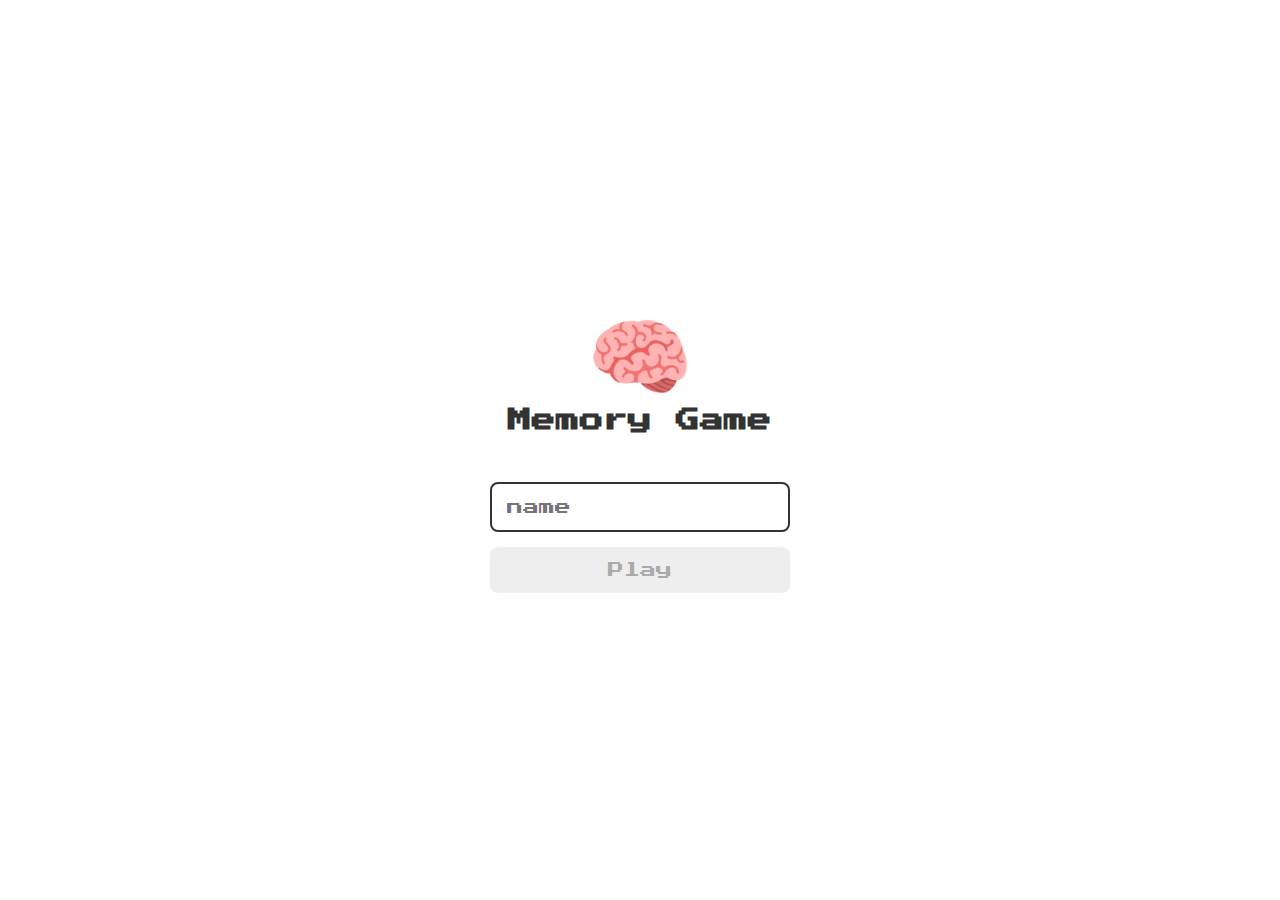
<file: pages/index.html>
<!DOCTYPE html>
<html lang="pt-br">
<head>
    <meta charset="UTF-8">
    <meta name="viewport" content="width=device-width, initial-scale=1.0">

    <link rel="stylesheet" href="../css/reset.css">
    <link rel="stylesheet" href="../css/login.css">

    <script defer src="../js/login.js"></script>
    

    <title>Memory Game | login</title>

   
</head>
<body>

    <form class="login__form">
        <div class="login__header">
            <img src="../imagens/brain.png" alt="brain icon">
            <h1>Memory Game</h1>
        </div>

        <input type="text" placeholder="name" class="login__input">
        <button type="submit" class="login__button" disabled>Play</button>
    </form>
    
</body>
</html>
</file>
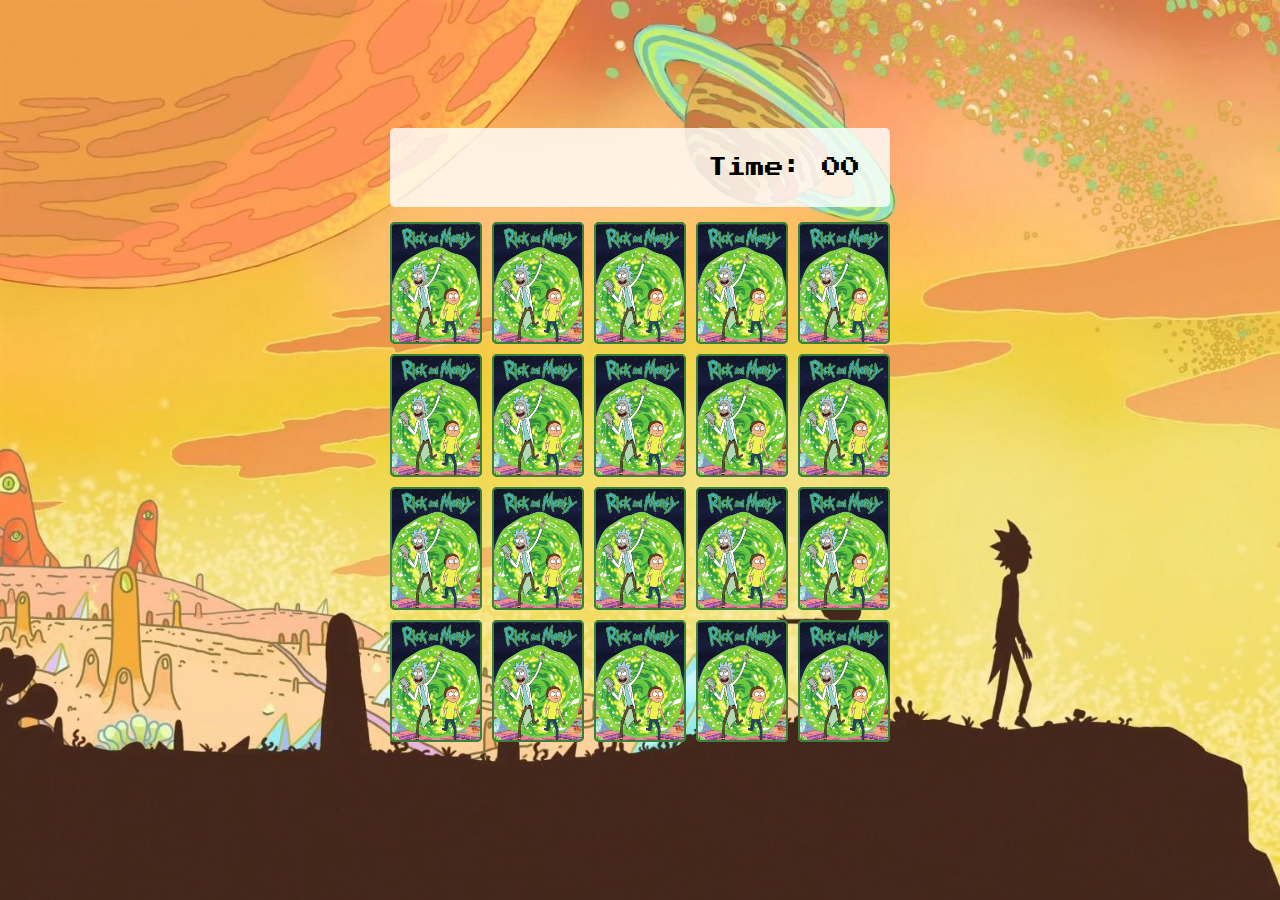
<file: pages/game.html>
<!DOCTYPE html>
<html lang="pt-br">
<head>
    <meta charset="UTF-8">
    <meta http-equiv="X-UA-Compatible" content="IE=edge">
    <meta name="viewport" content="width=device-width, initial-scale=1.0">

    <link rel="stylesheet" href="../css/reset.css">
    <link rel="stylesheet" href="../css/game.css">

    <script defer src="../js/game.js"></script>

    <title>Game</title>
</head>
<body>
    <main>
        <header>
            <span class="player"></span><span>Time: 
            <span class="time">00</span></span>
        </header>

        <div class="grid"> </div>
    </main>
</body>
</html>
</file>
<file: css/login.css>
@charset "UTF-8";

.login__form{
    display: flex;
    flex-direction: column;
    align-items: center;
    height: 100vh;
    justify-content: center;
}

.login__header{
    align-items: center;
    display: flex;
    flex-direction: column;
    justify-content: center;
    margin-bottom: 50px;
}

.login__header img{
    width: 100px;
}

.login__header h1{
    color: #333;
    font-size: 1.5em;  
}

.login__input {
    border: 2px solid #333;
    border-radius: 8px;
    color: #333;
    font-size: 1em;
    margin-bottom: 15px;
    max-width: 300px;
    outline: none;
    padding: 15px;
    width: 100%;
}

.login__button{
    background-color: #ee665c;
    border-radius: 8px;
    padding: 15px;
    color: #fff;
    cursor: pointer;
    font-size: 1em;
    max-width: 300px;
    padding: 15px;
    width: 100%;
}

.login__button:disabled{
    background-color: #eee;
    color: #aaa;
    cursor: auto;
}
</file>
<file: css/game.css>
main{
    display: flex;
    flex-direction: column;
    width: 100%;
    background-image: url(../imagens/bg.jpg);
    background-size: cover;
    background-color: bisque;
    min-height: 100vh;
    align-items: center;
    justify-content: center;
    padding: 20px 20px 50px;
}


header{
    display: flex;
    align-items: center;
    justify-content: space-between;
    background-color: rgba(255,255,255,0.8);
    font-size: 1.2em;
    width: 100%;
    max-width: 500px;
    padding: 30px;
    margin: 0 0 15px;
    border-radius: 5px;
}

.grid{
   display: grid;
   grid-template-columns: repeat(5, 1fr);
   gap: 10px;
   width: 100%;
   max-width: 500px;
   margin: 0 auto;
}

.card{
    aspect-ratio: 3/4;
    width: 100%;
    border-radius: 5px;
    position: relative;
    transition: all 500ms ease;
    transform-style: preserve-3d;
    background-color: linen;
}

.face{
    width: 100%;
    height: 100%;
    position: absolute;
    background-size: cover;
    background-position: center;
    border: 2px solid #39813a;
    border-radius: 5px;
    transition: all 400ms ease;
}

.front{
   transform: rotateY(180deg);
}

.back{
    background-image: url('../imagens/back.png');
   backface-visibility: hidden;
}

.reveal-card {
    transform: rotateY(180deg);
}

.disabled-card {
    filter: saturate(0);
    opacity: 0.5;
}
</file>
